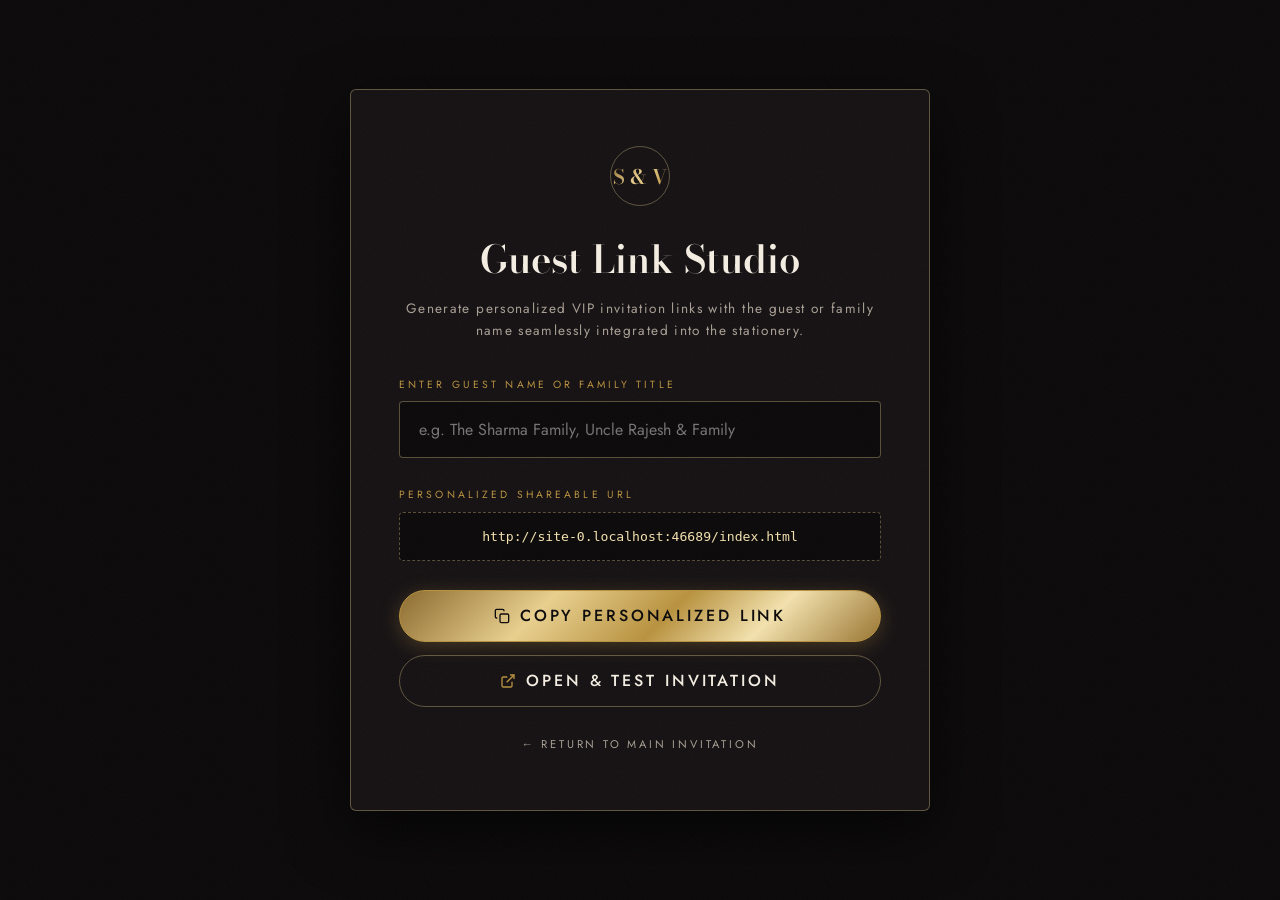
<file: generate.html>
<!DOCTYPE html>
<html lang="en">
<head>
  <meta charset="UTF-8">
  <meta name="viewport" content="width=device-width, initial-scale=1.0">
  <title>Personalized Link Studio • Shailja &amp; Vikas</title>
  
  <link rel="preconnect" href="https://fonts.googleapis.com">
  <link rel="preconnect" href="https://fonts.gstatic.com" crossorigin>
  <link href="https://fonts.googleapis.com/css2?family=Bodoni+Moda:ital,opsz,wght@0,6..96,400;0,6..96,600;0,6..96,700;1,6..96,400&family=Jost:wght@300;400;500;600&display=swap" rel="stylesheet">

  <link rel="stylesheet" href="css/base.css">
  <link rel="stylesheet" href="css/components.css">

  <style>
    .studio-container {
      min-height: 100dvh;
      display: flex;
      flex-direction: column;
      align-items: center;
      justify-content: center;
      padding: 3rem 1.5rem;
      text-align: center;
      position: relative;
      z-index: 2;
    }

    .studio-card {
      width: 100%;
      max-width: 580px;
      background: var(--ink);
      border: 1px solid var(--hairline-foil);
      border-radius: 6px;
      padding: clamp(2rem, 5vw, 3.5rem) clamp(1.5rem, 5vw, 3rem);
      box-shadow: 0 20px 60px rgba(0, 0, 0, 0.7);
    }

    .studio-monogram {
      width: 60px;
      height: 60px;
      border-radius: 50%;
      border: 1px solid var(--hairline-foil);
      display: flex;
      align-items: center;
      justify-content: center;
      margin: 0 auto 1.5rem;
      font-family: var(--font-display);
      font-size: 1.25rem;
      font-weight: 600;
    }

    .studio-title {
      font-family: var(--font-display);
      font-size: clamp(1.8rem, 4vw, 2.4rem);
      font-weight: 600;
      margin-bottom: 0.6rem;
    }

    .studio-desc {
      font-family: var(--font-sans);
      font-size: 0.85rem;
      letter-spacing: 0.1em;
      color: var(--muted);
      line-height: 1.6;
      margin-bottom: 2.2rem;
    }

    .input-group {
      text-align: left;
      margin-bottom: 1.8rem;
    }

    .input-label {
      font-family: var(--font-sans);
      font-size: 0.65rem;
      letter-spacing: 0.3em;
      text-transform: uppercase;
      color: var(--foil-gold);
      display: block;
      margin-bottom: 0.6rem;
    }

    .studio-input {
      width: 100%;
      padding: 1rem 1.2rem;
      background: var(--noir);
      border: 1px solid var(--hairline-foil);
      border-radius: 4px;
      color: var(--ivory);
      font-family: var(--font-sans);
      font-size: 1rem;
      outline: none;
      transition: border-color 0.3s ease;
    }

    .studio-input:focus {
      border-color: var(--foil-bright);
      box-shadow: 0 0 12px rgba(233, 208, 143, 0.2);
    }

    .result-box {
      background: var(--noir);
      border: 1px dashed var(--hairline-foil);
      border-radius: 4px;
      padding: 1rem 1.2rem;
      word-break: break-all;
      font-family: monospace;
      font-size: 0.82rem;
      color: var(--foil-bright);
      margin-bottom: 1.8rem;
      min-height: 48px;
      display: flex;
      align-items: center;
      justify-content: center;
    }

    .studio-actions {
      display: flex;
      flex-direction: column;
      gap: 0.8rem;
    }

    .back-link {
      font-family: var(--font-sans);
      font-size: 0.7rem;
      letter-spacing: 0.25em;
      text-transform: uppercase;
      color: var(--muted);
      text-decoration: none;
      margin-top: 1.8rem;
      display: inline-block;
      transition: color 0.3s ease;
    }

    .back-link:hover {
      color: var(--ivory);
    }
  </style>
</head>
<body>

  <!-- Pre-rendered Tiled Film Grain Overlay -->
  <div class="film-grain-overlay" aria-hidden="true"></div>

  <main class="studio-container">
    <div class="studio-card">
      <div class="studio-monogram">
        <span class="foil-text">S &amp; V</span>
      </div>

      <h1 class="studio-title">Guest Link Studio</h1>
      <p class="studio-desc">Generate personalized VIP invitation links with the guest or family name seamlessly integrated into the stationery.</p>

      <div class="input-group">
        <label for="guestInput" class="input-label">Enter Guest Name or Family Title</label>
        <input type="text" id="guestInput" class="studio-input" placeholder="e.g. The Sharma Family, Uncle Rajesh &amp; Family" autocomplete="off">
      </div>

      <div class="input-group">
        <span class="input-label">Personalized Shareable URL</span>
        <div class="result-box" id="resultUrl">Type a name above to generate link...</div>
      </div>

      <div class="studio-actions">
        <button type="button" class="btn-luxury btn-luxury-foil" id="btnCopyGenerated">
          <svg viewBox="0 0 24 24" fill="none" stroke="currentColor" stroke-width="2"><rect x="9" y="9" width="13" height="13" rx="2" ry="2"></rect><path d="M5 15H4a2 2 0 0 1-2-2V4a2 2 0 0 1 2-2h9a2 2 0 0 1 2 2v1"></path></svg>
          Copy Personalized Link
        </button>
        <a href="index.html" id="btnTestLink" target="_blank" class="btn-luxury btn-luxury-outline">
          <svg viewBox="0 0 24 24" fill="none" stroke="currentColor" stroke-width="2"><path d="M18 13v6a2 2 0 0 1-2 2H5a2 2 0 0 1-2-2V8a2 2 0 0 1 2-2h6"></path><polyline points="15 3 21 3 21 9"></polyline><line x1="10" y1="14" x2="21" y2="3"></line></svg>
          Open &amp; Test Invitation
        </a>
      </div>

      <a href="index.html" class="back-link">&larr; Return to Main Invitation</a>
    </div>
  </main>

  <div class="luxury-toast" id="luxuryToast">Link copied to clipboard!</div>

  <script>
    const guestInput = document.getElementById('guestInput');
    const resultUrl = document.getElementById('resultUrl');
    const btnCopy = document.getElementById('btnCopyGenerated');
    const btnTest = document.getElementById('btnTestLink');
    const toast = document.getElementById('luxuryToast');

    let currentGuestId = '';
    let lastTypedName = '';

    function slugify(text) {
      return text.toString().toLowerCase().trim()
        .replace(/\s+/g, '-')
        .replace(/[^\w\-]+/g, '')
        .replace(/\-\-+/g, '-')
        .substring(0, 30);
    }

    function generateUniqueId(name) {
      const slug = slugify(name) || 'guest';
      const rand = Math.random().toString(36).substring(2, 6);
      return `${slug}-${rand}`;
    }

    function getBaseUrl() {
      const loc = window.location;
      const path = loc.pathname.substring(0, loc.pathname.lastIndexOf('/') + 1);
      return `${loc.protocol}//${loc.host}${path}index.html`;
    }

    function updateLink() {
      const name = guestInput.value.trim();
      const base = getBaseUrl();
      if (!name) {
        resultUrl.textContent = base;
        btnTest.href = base;
        currentGuestId = '';
        lastTypedName = '';
        return;
      }

      if (!currentGuestId || name !== lastTypedName) {
        currentGuestId = generateUniqueId(name);
        lastTypedName = name;
      }

      const full = `${base}?to=${encodeURIComponent(name)}&id=${encodeURIComponent(currentGuestId)}`;
      resultUrl.textContent = full;
      btnTest.href = full;
    }

    guestInput.addEventListener('input', updateLink);
    updateLink();

    btnCopy.addEventListener('click', async () => {
      const textToCopy = resultUrl.textContent;
      let copied = false;
      if (navigator.clipboard && navigator.clipboard.writeText) {
        try {
          await navigator.clipboard.writeText(textToCopy);
          copied = true;
        } catch (e) {}
      }
      if (!copied) {
        try {
          const tempArea = document.createElement('textarea');
          tempArea.value = textToCopy;
          tempArea.style.position = 'fixed';
          tempArea.style.opacity = '0';
          document.body.appendChild(tempArea);
          tempArea.select();
          copied = document.execCommand('copy');
          document.body.removeChild(tempArea);
        } catch (e) {}
      }
      if (copied) {
        toast.classList.add('is-visible');
        setTimeout(() => toast.classList.remove('is-visible'), 3000);
      } else {
        prompt("Copy link manually:", textToCopy);
      }
    });
  </script>
</body>
</html>
</file>
<file: css/base.css>
/* ==========================================================================
   css/base.css - Core Tokens, Reset, Typography & Cinematic Effects
   Concept: "Midnight & Gold Foil" - Luxury Stationery Experience
   ========================================================================== */

:root {
  /* Strict Palette Tokens */
  --noir: #0C0A0B;
  --ink: #161214;
  --ivory: #F4EDE2;
  --bordeaux: #4A1521;
  --bordeaux-glow: rgba(74, 21, 33, 0.45);
  --foil: linear-gradient(135deg, #8C6A2E 0%, #E9D08F 30%, #B8923F 55%, #F3E2AE 75%, #9A7632 100%);
  --foil-gold: #B8923F;
  --foil-bright: #F3E2AE;
  --muted: #A89F94;

  /* Hairlines & Alpha Tones */
  --hairline-ivory: rgba(244, 237, 226, 0.18);
  --hairline-foil: rgba(233, 208, 143, 0.35);
  --hairline-dark: rgba(12, 10, 11, 0.14);

  /* Typography Stacks */
  --font-display: 'Bodoni Moda', 'Playfair Display', Georgia, serif;
  --font-script: 'Pinyon Script', cursive;
  --font-sans: 'Jost', -apple-system, BlinkMacSystemFont, 'Segoe UI', Roboto, sans-serif;
  --font-hindi: 'Noto Serif Devanagari', serif;

  /* Motion Timings */
  --ease-cinema: cubic-bezier(0.22, 0.8, 0.2, 1);
  --ease-editorial: cubic-bezier(0.16, 1, 0.3, 1);
}

/* Reset & Sizing */
*, *::before, *::after {
  box-sizing: border-box;
  margin: 0;
  padding: 0;
  -webkit-tap-highlight-color: transparent;
}

html {
  scroll-behavior: smooth;
  background-color: var(--noir);
  color: var(--ivory);
  font-family: var(--font-display);
  overflow-x: hidden;
}

body {
  background-color: var(--noir);
  color: var(--ivory);
  min-height: 100vh;
  min-height: 100dvh;
  padding-top: env(safe-area-inset-top, 0);
  padding-bottom: env(safe-area-inset-bottom, 0);
  padding-left: env(safe-area-inset-left, 0);
  padding-right: env(safe-area-inset-right, 0);
  position: relative;
  overflow-x: hidden;
  text-rendering: optimizeLegibility;
  -webkit-font-smoothing: antialiased;
}

/* Subtle Film Grain: Pre-rendered repeating tiled SVG (zero live feTurbulence CPU lag) */
.film-grain-overlay {
  position: fixed;
  inset: 0;
  width: 100vw;
  height: 100vh;
  pointer-events: none;
  z-index: 998;
  opacity: 0.045;
  background-image: url("data:image/svg+xml,%3Csvg viewBox='0 0 100 100' xmlns='http://www.w3.org/2000/svg'%3E%3Cfilter id='noiseFilter'%3E%3CfeTurbulence type='fractalNoise' baseFrequency='0.8' numOctaves='3' stitchTiles='stitch'/%3E%3C/filter%3E%3Crect width='100%25' height='100%25' filter='url(%23noiseFilter)' opacity='0.7'/%3E%3C/svg%3E");
  background-repeat: repeat;
  background-size: 100px 100px;
}

/* Gold Foil Gradient with Solid Gold Fallback for Budget Android / iPhone Safari */
.foil-text {
  color: #D4AF37; /* Solid gold fallback color */
  background: var(--foil);
  -webkit-background-clip: text;
  background-clip: text;
  -webkit-text-fill-color: transparent;
  display: inline-block;
  background-size: 200% auto;
  animation: foilShimmerSweep 8s linear infinite;
}

@supports not ((-webkit-background-clip: text) or (background-clip: text)) {
  .foil-text {
    -webkit-text-fill-color: #D4AF37;
    color: #D4AF37;
  }
}

@keyframes foilShimmerSweep {
  0% { background-position: 0% center; }
  50% { background-position: 100% center; }
  100% { background-position: 0% center; }
}

/* Hairline Rules */
.hairline-rule {
  width: 100%;
  height: 1px;
  background: var(--hairline-foil);
  margin: 1.5rem 0;
  border: none;
}

.hairline-rule-ivory {
  width: 100%;
  height: 1px;
  background: var(--hairline-ivory);
  margin: 1.5rem 0;
  border: none;
}

/* Header Floating Controls (Sound & Language Toggles with Safe Area insets) */
.floating-top-bar {
  position: fixed;
  top: max(1rem, env(safe-area-inset-top, 1rem));
  right: max(1rem, env(safe-area-inset-right, 1rem));
  z-index: 1000;
  display: flex;
  align-items: center;
  gap: 0.75rem;
  pointer-events: auto;
}

/* Ambient Subtle Sparkles Canvas Overlay */
.ambient-sparkles-canvas {
  position: fixed;
  inset: 0;
  width: 100vw;
  height: 100vh;
  pointer-events: none;
  z-index: 1;
}

.control-pill {
  height: 36px;
  padding: 0 14px;
  border-radius: 20px;
  background: rgba(22, 18, 20, 0.75);
  backdrop-filter: blur(12px);
  -webkit-backdrop-filter: blur(12px);
  border: 1px solid var(--hairline-foil);
  color: var(--ivory);
  font-family: var(--font-sans);
  font-size: 0.65rem;
  letter-spacing: 0.25em;
  text-transform: uppercase;
  display: inline-flex;
  align-items: center;
  gap: 6px;
  cursor: pointer;
  transition: all 0.4s var(--ease-cinema);
}

.control-pill:hover,
.control-pill:focus-visible {
  border-color: var(--foil-gold);
  background: rgba(74, 21, 33, 0.6);
  transform: translateY(-2px);
}

.control-pill svg {
  width: 14px;
  height: 14px;
  stroke: var(--foil-gold);
}

/* Toast Notification for Share / Copy */
.luxury-toast {
  position: fixed;
  bottom: 2rem;
  left: 50%;
  transform: translateX(-50%) translateY(30px);
  background: var(--ink);
  color: var(--ivory);
  border: 1px solid var(--foil-gold);
  padding: 0.75rem 1.6rem;
  border-radius: 40px;
  font-family: var(--font-sans);
  font-size: 0.72rem;
  letter-spacing: 0.2em;
  text-transform: uppercase;
  box-shadow: 0 10px 30px rgba(0, 0, 0, 0.6);
  z-index: 10000;
  opacity: 0;
  pointer-events: none;
  transition: all 0.5s var(--ease-editorial);
}

.luxury-toast.is-visible {
  opacity: 1;
  transform: translateX(-50%) translateY(0);
}
</file>
<file: css/components.css>
/* ==========================================================================
   css/components.css - Luxury Stationery Buttons, Countdown & Utilities
   ========================================================================== */

/* Buttons (WCAG 48px min-height & 16px font-size to prevent iOS Safari auto-zoom) */
.btn-luxury {
  width: 100%;
  min-height: 48px;
  padding: 0.85rem 1.6rem;
  border-radius: 40px;
  font-family: var(--font-sans);
  font-size: 16px;
  letter-spacing: 0.18em;
  text-transform: uppercase;
  text-decoration: none;
  cursor: pointer;
  display: inline-flex;
  align-items: center;
  justify-content: center;
  gap: 10px;
  transition: all 0.4s var(--ease-cinema);
  font-weight: 500;
  position: relative;
  overflow: hidden;
}

.btn-luxury svg {
  width: 16px;
  height: 16px;
  flex-shrink: 0;
}

/* Primary Button: Solid Gold Foil Gradient with Dark Text */
.btn-luxury-foil {
  background: var(--foil);
  color: var(--noir);
  border: 1px solid var(--foil-gold);
  box-shadow: 0 4px 20px rgba(184, 146, 63, 0.3);
}

.btn-luxury-foil:hover,
.btn-luxury-foil:focus-visible {
  transform: translateY(-2px);
  box-shadow: 0 8px 30px rgba(243, 226, 174, 0.45);
  filter: brightness(1.08);
}

.btn-luxury-foil svg {
  stroke: var(--noir);
}

/* Secondary Button: Outlined Hairline Foil with Ivory Text */
.btn-luxury-outline {
  background: transparent;
  color: var(--ivory);
  border: 1px solid var(--hairline-foil);
}

.btn-luxury-outline:hover,
.btn-luxury-outline:focus-visible {
  border-color: var(--foil-gold);
  background: rgba(74, 21, 33, 0.35);
  transform: translateY(-2px);
}

.btn-luxury-outline svg {
  stroke: var(--foil-gold);
}

/* Outlined Dark Button (for light ivory sections like Venue) */
.btn-luxury-dark {
  background: var(--noir);
  color: var(--ivory);
  border: 1px solid var(--noir);
}

.btn-luxury-dark:hover,
.btn-luxury-dark:focus-visible {
  background: #231E20;
  transform: translateY(-2px);
  box-shadow: 0 6px 20px rgba(0, 0, 0, 0.18);
}

.btn-luxury-dark svg {
  stroke: var(--foil-gold);
}

/* Four-Column Live Countdown */
.countdown-quad-columns {
  display: grid;
  grid-template-columns: repeat(4, 1fr);
  gap: clamp(0.5rem, 3vw, 2rem);
  max-width: 620px;
  width: 100%;
  margin: 0 auto;
}

.countdown-col {
  display: flex;
  flex-direction: column;
  align-items: center;
  position: relative;
}

.countdown-col:not(:last-child)::after {
  content: "";
  position: absolute;
  right: calc(clamp(0.5rem, 3vw, 2rem) / -2);
  top: 15%;
  height: 70%;
  width: 1px;
  background: var(--hairline-foil);
}

.countdown-val-num {
  font-family: var(--font-display);
  font-size: clamp(2.2rem, 7vw, 4rem);
  font-weight: 600;
  line-height: 1;
  color: var(--ivory);
}

.countdown-unit-tag {
  font-family: var(--font-sans);
  font-size: 0.62rem;
  letter-spacing: 0.3em;
  text-transform: uppercase;
  color: var(--foil-gold);
  margin-top: 0.6rem;
}

/* Solitaire Twinkling 4-Point Star Sparkle */
.sparkle-4pt {
  animation: sparkleTwinkle 3.5s infinite ease-in-out;
  transform-origin: center;
}

@keyframes sparkleTwinkle {
  0%, 100% { opacity: 0.4; transform: scale(0.8) rotate(0deg); }
  50% { opacity: 1; transform: scale(1.3) rotate(90deg); filter: drop-shadow(0 0 6px #FFFFFF); }
}

/* ==========================================================================
   ACCEPTANCE CHAPTER COMPONENTS & INTERACTIVE STATES
   ========================================================================== */
.acceptance-card-container {
  max-width: 580px;
  width: 100%;
  margin: 0 auto;
  display: flex;
  flex-direction: column;
  align-items: center;
  text-align: center;
}

.acceptance-heading {
  font-family: var(--font-display);
  font-size: clamp(2rem, 5.5vw, 3.2rem);
  font-weight: 600;
  color: var(--ivory);
  margin-bottom: 0.6rem;
  line-height: 1.2;
}

.acceptance-replyby {
  font-family: var(--font-sans);
  font-size: clamp(0.75rem, 2vw, 0.85rem);
  letter-spacing: 0.25em;
  text-transform: uppercase;
  color: var(--foil-bright);
  margin-bottom: 2.5rem;
}

/* Initial Form State */
.acceptance-form-state {
  display: flex;
  flex-direction: column;
  align-items: center;
  width: 100%;
  max-width: 360px;
  margin: 0 auto;
  gap: 1.2rem;
}

/* Guest Count Stepper */
.guest-stepper-group {
  width: 100%;
  margin-bottom: 0.4rem;
}

.stepper-label {
  font-family: var(--font-sans);
  font-size: 0.72rem;
  letter-spacing: 0.18em;
  text-transform: uppercase;
  color: var(--muted);
  display: block;
  margin-bottom: 0.65rem;
}

.stepper-control {
  display: inline-flex;
  align-items: center;
  justify-content: center;
  gap: 1.2rem;
  background: rgba(22, 18, 20, 0.65);
  border: 1px solid var(--hairline-foil);
  border-radius: 30px;
  padding: 0.35rem 1.2rem;
}

.stepper-btn {
  background: none;
  border: none;
  color: var(--foil-bright);
  font-size: 1.35rem;
  cursor: pointer;
  width: 36px;
  height: 36px;
  display: flex;
  align-items: center;
  justify-content: center;
  border-radius: 50%;
  transition: all 0.3s ease;
}

.stepper-btn:hover {
  background: rgba(184, 146, 63, 0.25);
  color: #FFF;
}

.stepper-btn:disabled {
  opacity: 0.25;
  cursor: not-allowed;
}

.stepper-count-val {
  font-family: var(--font-display);
  font-size: 1.35rem;
  font-weight: 600;
  color: var(--ivory);
  min-width: 28px;
  text-align: center;
}

/* Button Spinner for Loading State */
.btn-ring-spinner {
  display: none;
  width: 16px;
  height: 16px;
  border: 2px solid var(--noir);
  border-top-color: transparent;
  border-radius: 50%;
  animation: btnSpinnerRotate 0.7s linear infinite;
  margin-right: 8px;
}

@keyframes btnSpinnerRotate {
  to { transform: rotate(360deg); }
}

.btn-acceptance-main.is-loading .btn-ring-spinner {
  display: inline-block;
}

.btn-acceptance-main.is-loading {
  pointer-events: none;
  opacity: 0.85;
}

/* Quiet Secondary Decline Button */
.btn-quiet-decline {
  background: none;
  border: none;
  color: var(--muted);
  font-family: var(--font-sans);
  font-size: 0.82rem;
  letter-spacing: 0.1em;
  text-decoration: underline;
  text-underline-offset: 4px;
  cursor: pointer;
  padding: 0.6rem 1rem;
  min-height: 44px;
  display: inline-flex;
  align-items: center;
  justify-content: center;
  transition: color 0.3s ease;
}

.btn-quiet-decline:hover,
.btn-quiet-decline:focus-visible {
  color: var(--ivory);
  outline: none;
}

/* Error Banner */
.acceptance-error-banner {
  background: rgba(74, 21, 33, 0.8);
  border: 1px solid #B76E79;
  color: #FFF1EE;
  font-family: var(--font-sans);
  font-size: 0.82rem;
  padding: 0.75rem 1.2rem;
  border-radius: 6px;
  width: 100%;
  text-align: center;
}

/* Confirmed Accepted State */
.acceptance-confirmed-state {
  display: flex;
  flex-direction: column;
  align-items: center;
  width: 100%;
  max-width: 480px;
  margin: 0 auto;
  text-align: center;
  animation: confirmFadeScale 0.8s var(--ease-cinema);
}

@keyframes confirmFadeScale {
  0% { opacity: 0; transform: scale(0.95); }
  100% { opacity: 1; transform: scale(1); }
}

/* Interlocking Rings SVG Draw-In & Sparkle */
.confirm-rings-hero {
  position: relative;
  width: 130px;
  height: 75px;
  margin: 0 auto 1.5rem auto;
}

.confirm-rings-svg {
  width: 100%;
  height: 100%;
}

.confirm-rings-svg .c-ring {
  stroke-dasharray: 200;
  stroke-dashoffset: 200;
  transition: stroke-dashoffset 1.2s var(--ease-cinema);
}

.confirm-rings-hero.is-drawn .confirm-rings-svg .c-ring {
  stroke-dashoffset: 0;
}

.confirm-sparkle-burst {
  position: absolute;
  top: 14px;
  right: 28px;
  width: 12px;
  height: 12px;
  border-radius: 50%;
  background: radial-gradient(circle, #FFFFFF 0%, #F3E2AE 60%, transparent 100%);
  opacity: 0;
  transform: scale(0);
  transition: all 0.6s var(--ease-cinema) 0.85s;
}

.confirm-rings-hero.is-drawn .confirm-sparkle-burst {
  opacity: 1;
  transform: scale(2);
  filter: drop-shadow(0 0 8px #F3E2AE);
}

/* Confirmation Message Box */
.confirm-message-box {
  margin-bottom: 2rem;
  outline: none;
}

.confirm-headline {
  font-family: var(--font-display);
  font-size: clamp(1.4rem, 4.5vw, 2.1rem);
  font-weight: 600;
  color: var(--ivory);
  line-height: 1.35;
  margin-bottom: 0.8rem;
}

.confirm-cant-wait {
  font-family: var(--font-script);
  font-size: clamp(1.6rem, 5vw, 2.3rem);
  color: var(--foil-bright);
  line-height: 1.2;
}

.confirmed-actions-stack {
  display: flex;
  flex-direction: column;
  gap: 0.85rem;
  width: 100%;
  max-width: 360px;
  margin: 0 auto 1.8rem auto;
}

.btn-change-response {
  background: none;
  border: none;
  color: var(--muted);
  font-family: var(--font-sans);
  font-size: 0.72rem;
  letter-spacing: 0.15em;
  text-transform: uppercase;
  text-decoration: underline;
  text-underline-offset: 4px;
  cursor: pointer;
  padding: 0.6rem 1rem;
  transition: color 0.3s ease;
}

.btn-change-response:hover {
  color: var(--foil-bright);
}

/* Declined State */
.acceptance-declined-state {
  display: flex;
  flex-direction: column;
  align-items: center;
  width: 100%;
  max-width: 440px;
  margin: 0 auto;
  text-align: center;
  animation: confirmFadeScale 0.8s var(--ease-cinema);
}

.decline-message-box {
  outline: none;
}

.decline-headline {
  font-family: var(--font-display);
  font-size: clamp(1.2rem, 3.8vw, 1.6rem);
  color: var(--ivory);
  line-height: 1.5;
  margin-bottom: 1.8rem;
  font-style: italic;
}

.btn-change-mind-accept {
  background: none;
  border: 1px solid var(--hairline-foil);
  border-radius: 30px;
  color: var(--foil-bright);
  font-family: var(--font-sans);
  font-size: 0.78rem;
  letter-spacing: 0.15em;
  text-transform: uppercase;
  cursor: pointer;
  padding: 0.75rem 1.4rem;
  min-height: 48px;
  display: inline-flex;
  align-items: center;
  justify-content: center;
  transition: all 0.3s ease;
}

.btn-change-mind-accept:hover {
  background: rgba(184, 146, 63, 0.18);
  border-color: var(--foil-gold);
  color: var(--ivory);
}
</file>
